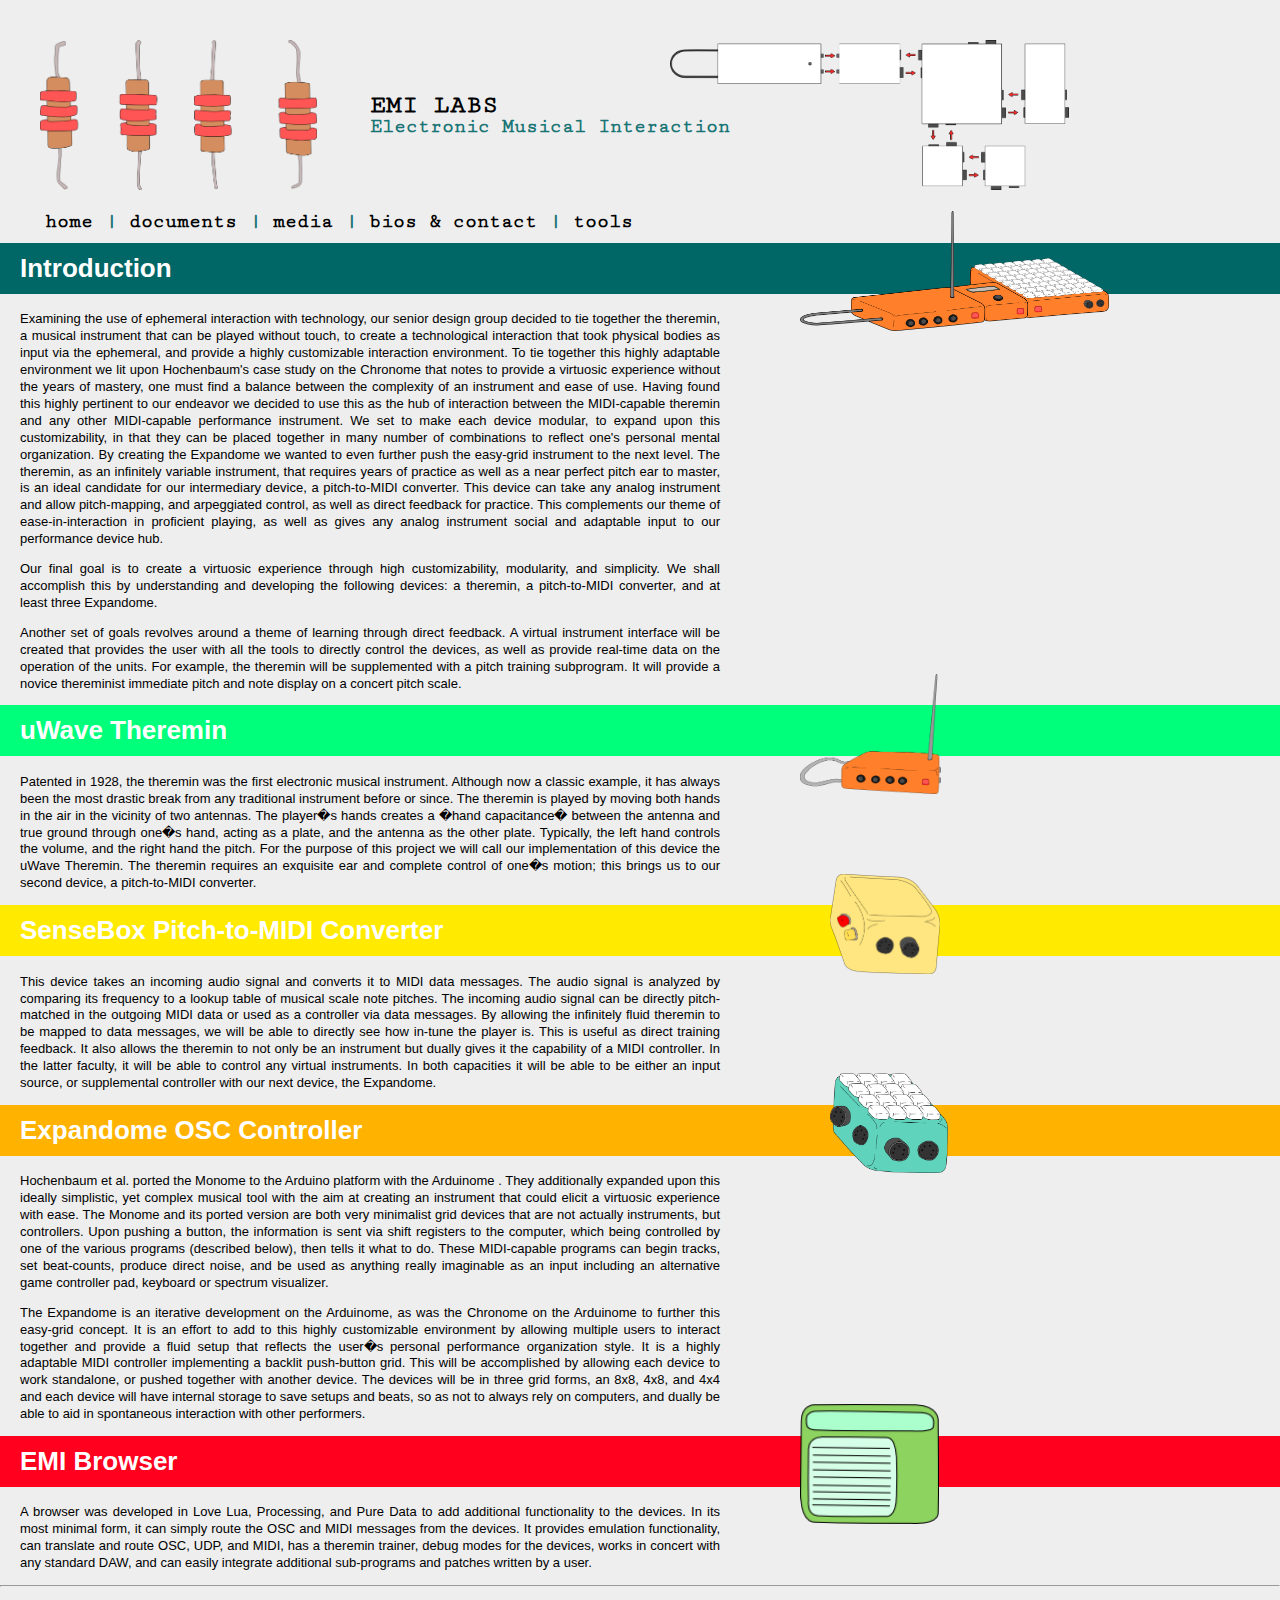
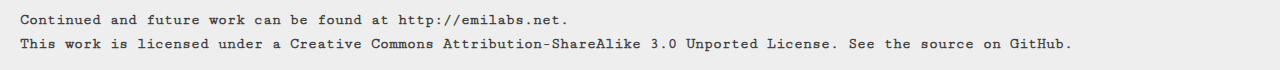
<file: index.html>
<!DOCTYPE html>
<html>
<head>
<title>Electronic Musical Interactions</title>
<meta name="keywords" content="uwave, theremin, pitch-to-midi, sensebox, expandome, arduinome, monome, emi, emi labs, electronic musical interaction, interface, synthesizer, computer music, electrical engineering, ucf, antivapor, thomas spalding, anthony adu, kenzo mendoza, florie trinh, central florida, sequencer, diy, music, audio, circuit, grid, controller, midi, pitch, florida, musical, mayhem, ephemeral, ether, chronome, pcb, custom, hand capacitance, learning, feedback, virtuosic, experience">
<meta name="description" content="A theremin, pitch-to-MIDI converter, and an expandable OSC grid controller were designed as a study on the themes of iterative design, learning through direct feedback, and creating a virtuosic experience with ease.">
<meta name="author" content="Antivapor">
<link href="stylesheet.css" rel="stylesheet">
<link rel="shortcut icon" href="favicon.ico" type="image/x-icon">
<link rel="icon" type="image/gif" href="animated_favicon.gif">
</head>
<body>
<div id="banner">
<img src="images/coils.png" class="banner_left"><h1 class="banner">EMI LABS</h1><h2 class="banner">Electronic Musical Interaction</h2><h2 class="menu"><a href="index.html">home</a> | <a href="docs.html">documents</a> | <a href="media.html">media</a> | <a href="contact.html">bios & contact</a> | <a href="tools.html">tools</a></h2><img src="images/over.png" class="banner_right">
</div>
<!----CONTENT----->
<h1 class="blue">Introduction</h1>
<img src="images/all_together.png" class="header_img">
<p>Examining the use of ephemeral interaction with technology, our senior design group decided to tie together the theremin, a musical instrument that can be played without touch, to create a technological interaction that took physical bodies as input via the ephemeral, and provide a highly customizable interaction environment. To tie together this highly adaptable environment we lit upon Hochenbaum's case study on the Chronome  that notes to provide a virtuosic experience without the years of mastery, one must find a balance between the complexity of an instrument and ease of use. Having found this highly pertinent to our endeavor we decided to use this as the hub of interaction between the MIDI-capable theremin and any other MIDI-capable performance instrument. We set to make each device modular, to expand upon this customizability, in that they can be placed together in many number of combinations to reflect one's personal mental organization. By creating the Expandome we wanted to even further push the easy-grid instrument to the next level. The theremin, as an infinitely variable instrument, that requires years of practice as well as a near perfect pitch ear to master, is an ideal candidate for our intermediary device, a pitch-to-MIDI converter. This device can take any analog instrument and allow pitch-mapping, and arpeggiated control, as well as direct feedback for practice. This complements our theme of ease-in-interaction in proficient playing, as well as gives any analog instrument social and adaptable input to our performance device hub.</P>

<p>Our final goal is to create a virtuosic experience through high customizability, modularity, and simplicity. We shall accomplish this by understanding and developing the following devices: a theremin, a pitch-to-MIDI converter, and at least three Expandome.</p>

<p>Another set of goals revolves around a theme of learning through direct feedback. A virtual instrument interface will be created that provides the user with all the tools to directly control the devices, as well as provide real-time data on the operation of the units. For example, the theremin will be supplemented with a pitch training subprogram. It will provide a novice thereminist immediate pitch and note display on a concert pitch scale.</p>
<h1 class="green">uWave Theremin</h1>
<img src="images/uwave.png" class="header_img">
<p>Patented in 1928, the theremin was the first electronic musical instrument. Although now a classic example, it has always been the most drastic break from any traditional instrument before or since. The theremin is played by moving both hands in the air in the vicinity of two antennas. The player�s hands creates a �hand capacitance� between the antenna and true ground through one�s hand, acting as a plate, and the antenna as the other plate. Typically, the left hand controls the volume, and the right hand the pitch. For the purpose of this project we will call our implementation of this device the uWave Theremin. The theremin requires an exquisite ear and complete control of one�s motion; this brings us to our second device, a pitch-to-MIDI converter.</p>
<h1 class="yellow">SenseBox Pitch-to-MIDI Converter</h1>
<img src="images/sensebox.png" class="header_img_sm">
<p>This device takes an incoming audio signal and converts it to MIDI data messages. The audio signal is analyzed by comparing its frequency to a lookup table of musical scale note pitches. The incoming audio signal can be directly pitch-matched in the outgoing MIDI data or used as a controller via data messages. By allowing the infinitely fluid theremin to be mapped to data messages, we will be able to directly see how in-tune the player is. This is useful as direct training feedback. It also allows the theremin to not only be an instrument but dually gives it the capability of a MIDI controller. In the latter faculty, it will be able to control any virtual instruments. In both capacities it will be able to be either an input source, or supplemental controller with our next device, the Expandome.</p>
<h1 class="orange">Expandome OSC Controller</h1>
<img src="images/expandome.png" class="header_img_sm">
<p>Hochenbaum et al. ported the Monome  to the Arduino platform with the Arduinome . They additionally expanded upon this ideally simplistic, yet complex musical tool with the aim at creating an instrument that could elicit a virtuosic experience with ease. The Monome and its ported version are both very minimalist grid devices that are not actually instruments, but controllers. Upon pushing a button, the information is sent via shift registers to the computer, which being controlled by one of the various programs (described below), then tells it what to do. These MIDI-capable programs can begin tracks, set beat-counts, produce direct noise, and be used as anything really imaginable as an input including an alternative game controller pad, keyboard or spectrum visualizer.</p>

<p>The Expandome is an iterative development  on the Arduinome, as was the Chronome on the Arduinome to further this easy-grid concept. It is an effort to add to this highly customizable environment by allowing multiple users to interact together and provide a fluid setup that reflects the user�s personal performance organization style. It is a highly adaptable MIDI controller implementing a backlit push-button grid. This will be accomplished by allowing each device to work standalone, or pushed together with another device. The devices will be in three grid forms, an 8x8, 4x8, and 4x4 and each device will have internal storage to save setups and beats, so as not to always rely on computers, and dually be able to aid in spontaneous interaction with other performers.</p>
<h1 class="red">EMI Browser</h1>
<img src="images/browser.png" class="header_img">
<p>A browser was developed in Love Lua, Processing, and Pure Data to add additional functionality to the devices. In its most minimal form, it can simply route the OSC and MIDI messages from the devices. It provides emulation functionality, can translate and route OSC, UDP, and MIDI, has a theremin trainer, debug modes for the devices, works in concert with any standard DAW, and can easily integrate additional sub-programs and patches written by a user.</p>
<!----END CONTENT----->
<hr>
<h3 class="footer">Continued and future work can be found at <a href="http://emilabs.net">http://emilabs.net</a>.<br><br>
This work is licensed under a <a href="http://creativecommons.org/licenses/by-sa/3.0/">Creative Commons Attribution-ShareAlike 3.0 Unported License</a>. See the <a href="https://github.com/antivapor">source on GitHub</a>.</h3>
</body>
</html>
</file>
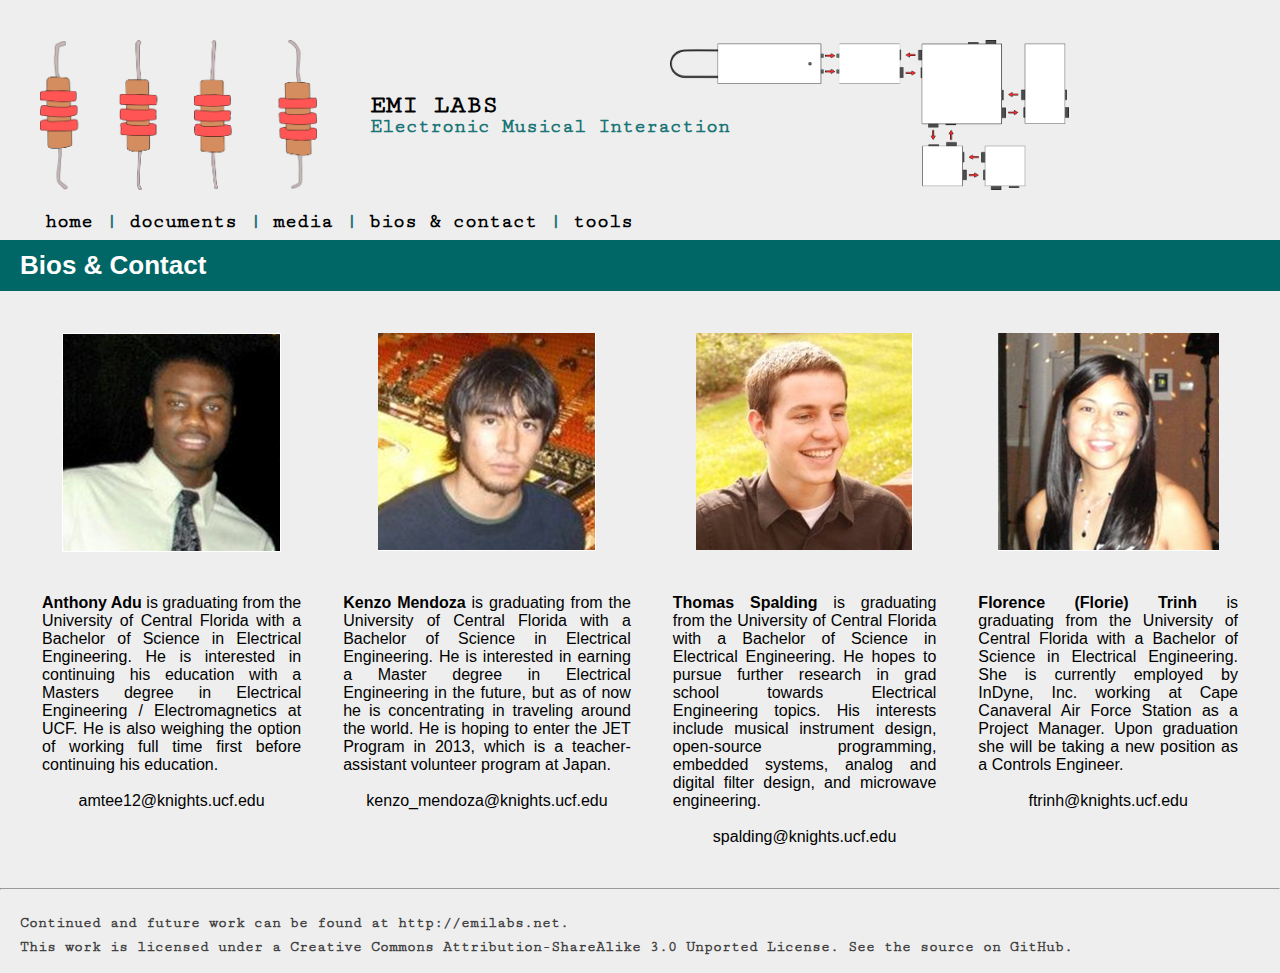
<file: contact.html>
<html>
<head>
<title>Electronic Musical Interactions</title>
<meta name="keywords" content="uwave, theremin, pitch-to-midi, sensebox, expandome, arduinome, monome, emi, emi labs, electronic musical interaction, interface, synthesizer, computer music, electrical engineering, ucf, antivapor, thomas spalding, anthony adu, kenzo mendoza, florie trinh, central florida, sequencer, diy, music, audio, circuit, grid, controller, midi, pitch, florida, musical, mayhem, ephemeral, ether, chronome, pcb, custom, hand capacitance, learning, feedback, virtuosic, experience">
<meta name="description" content="A theremin, pitch-to-MIDI converter, and an expandable OSC grid controller were designed as a study on the themes of iterative design, learning through direct feedback, and creating a virtuosic experience with ease.">
<meta name="author" content="Antivapor">
<link href="stylesheet.css" rel="stylesheet">
<link rel="shortcut icon" href="favicon.ico" type="image/x-icon">
<link rel="icon" type="image/gif" href="animated_favicon.gif">
</head>
<body>
<div id="banner">
<img src="images/coils.png" class="banner_left"><h1 class="banner">EMI LABS</h1><h2 class="banner">Electronic Musical Interaction</h2><h2 class="menu"><a href="index.html">home</a> | <a href="docs.html">documents</a> | <a href="media.html">media</a> | <a href="contact.html">bios & contact</a> | <a href="tools.html">tools</a></h2><img src="images/over.png" class="banner_right">
</div>
<!----CONTENT----->
<h1 class="blue">Bios & Contact</h1>
<table>
<tr>
<td><center><img src="images/anthony.png"></center></td>
<td><center><img src="images/kenzo.png"></center></td>
<td><center><img src="images/tom.png"></center></td>
<td><center><img src="images/florie.png"></center></td>
</tr>
<tr>
<td><b>Anthony Adu</b> is graduating from the University of Central Florida with a Bachelor of Science in Electrical Engineering.  He is interested in continuing his education with a Masters degree in Electrical Engineering / Electromagnetics at UCF. He is also weighing the option of working full time first before continuing his education.<br><br><center><a href="mailto:amtee12@knights.ucf.edu">amtee12@knights.ucf.edu</a></center></td>
<td><b>Kenzo Mendoza</b> is graduating from the University of Central Florida with a Bachelor of Science in Electrical Engineering. He is interested in earning a Master degree in Electrical Engineering in the future, but as of now he is concentrating in traveling around the world. He is hoping to enter the JET Program in 2013, which is a teacher-assistant volunteer program at Japan.<br><br><center><a href="mailto:kenzo_mendoza@knights.ucf.edu">kenzo_mendoza@knights.ucf.edu</a></center></td>
<td><b>Thomas Spalding</b> is graduating from the University of Central Florida with a Bachelor of Science in Electrical Engineering. He hopes to pursue further research in grad school towards Electrical Engineering topics. His interests include musical instrument design, open-source programming, embedded systems, analog and digital filter design, and microwave engineering.<br><br><center><a href="mailto:spalding@knights.ucf.edu">spalding@knights.ucf.edu</a></center></td>
<td><b>Florence (Florie) Trinh</b> is graduating from the University of Central Florida with a Bachelor of Science in Electrical Engineering. She is currently employed by InDyne, Inc. working at Cape Canaveral Air Force Station as a Project Manager. Upon graduation she will be taking a new position as a Controls Engineer.<br><br><center><a href="mailto:ftrinh@knights.ucf.edu">ftrinh@knights.ucf.edu</a></center></td>
</tr>
</table>
</div>
<!----END CONTENT----->
<hr>
<h3 class="footer">Continued and future work can be found at <a href="http://emilabs.net">http://emilabs.net</a>.<br><br>
This work is licensed under a <a href="http://creativecommons.org/licenses/by-sa/3.0/">Creative Commons Attribution-ShareAlike 3.0 Unported License</a>. See the <a href="https://github.com/antivapor">source on GitHub</a>.</h3>
</body>
</html>
</file>
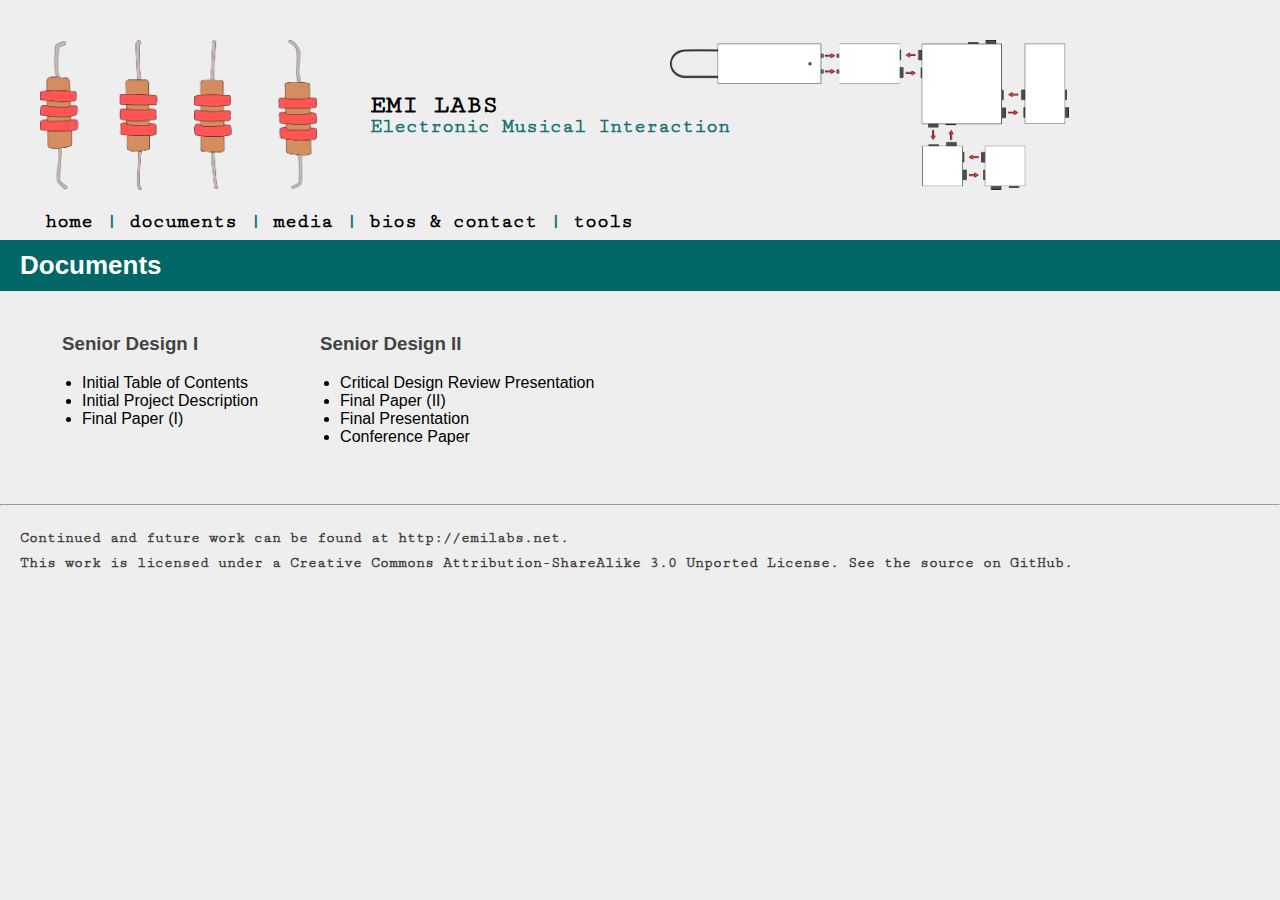
<file: docs.html>
<html>
<head>
<title>Electronic Musical Interactions</title>
<meta name="keywords" content="uwave, theremin, pitch-to-midi, sensebox, expandome, arduinome, monome, emi, emi labs, electronic musical interaction, interface, synthesizer, computer music, electrical engineering, ucf, antivapor, thomas spalding, anthony adu, kenzo mendoza, florie trinh, central florida, sequencer, diy, music, audio, circuit, grid, controller, midi, pitch, florida, musical, mayhem, ephemeral, ether, chronome, pcb, custom, hand capacitance, learning, feedback, virtuosic, experience">
<meta name="description" content="A theremin, pitch-to-MIDI converter, and an expandable OSC grid controller were designed as a study on the themes of iterative design, learning through direct feedback, and creating a virtuosic experience with ease.">
<meta name="author" content="Antivapor">
<link href="stylesheet.css" rel="stylesheet">
<link rel="shortcut icon" href="favicon.ico" type="image/x-icon">
<link rel="icon" type="image/gif" href="animated_favicon.gif">
</head>
<body>
<div id="banner">
<img src="images/coils.png" class="banner_left"><h1 class="banner">EMI LABS</h1><h2 class="banner">Electronic Musical Interaction</h2><h2 class="menu"><a href="index.html">home</a> | <a href="docs.html">documents</a> | <a href="media.html">media</a> | <a href="contact.html">bios & contact</a> | <a href="tools.html">tools</a></h2><img src="images/over.png" class="banner_right">
</div>
<!----CONTENT----->
<h1 class="blue">Documents</h1>
<table>
	<tr>
		<td>
			<h3>Senior Design I</h3>
			<ul>
				<li><a href="docs/toc.pdf">Initial Table of Contents</a></li>
				<li><a href="docs/initalprojectdescription.pdf">Initial Project Description</a></li>
				<li><a href="docs/seniordesign1paper.pdf">Final Paper (I)</a></li>
			</ul>
		</td>
		<td>
			<h3>Senior Design II</h3>
			<ul>
				<li><a href="docs/cdr.pdf">Critical Design Review Presentation</a></li>
				<li><a href="docs/seniordesign2paper.pdf">Final Paper (II)</a></li>
				<li><a href="docs/finalpresentation.pdf">Final Presentation</a></li>
				<li><a href="docs/conferencepaper.pdf">Conference Paper</a></li>
			</ul>
		</td>
	</tr>
</table>
<!----END CONTENT----->
<hr>
<h3 class="footer">Continued and future work can be found at <a href="http://emilabs.net">http://emilabs.net</a>.<br><br>
This work is licensed under a <a href="http://creativecommons.org/licenses/by-sa/3.0/">Creative Commons Attribution-ShareAlike 3.0 Unported License</a>. See the <a href="https://github.com/antivapor">source on GitHub</a>.</h3>
</body>
</html>
</file>
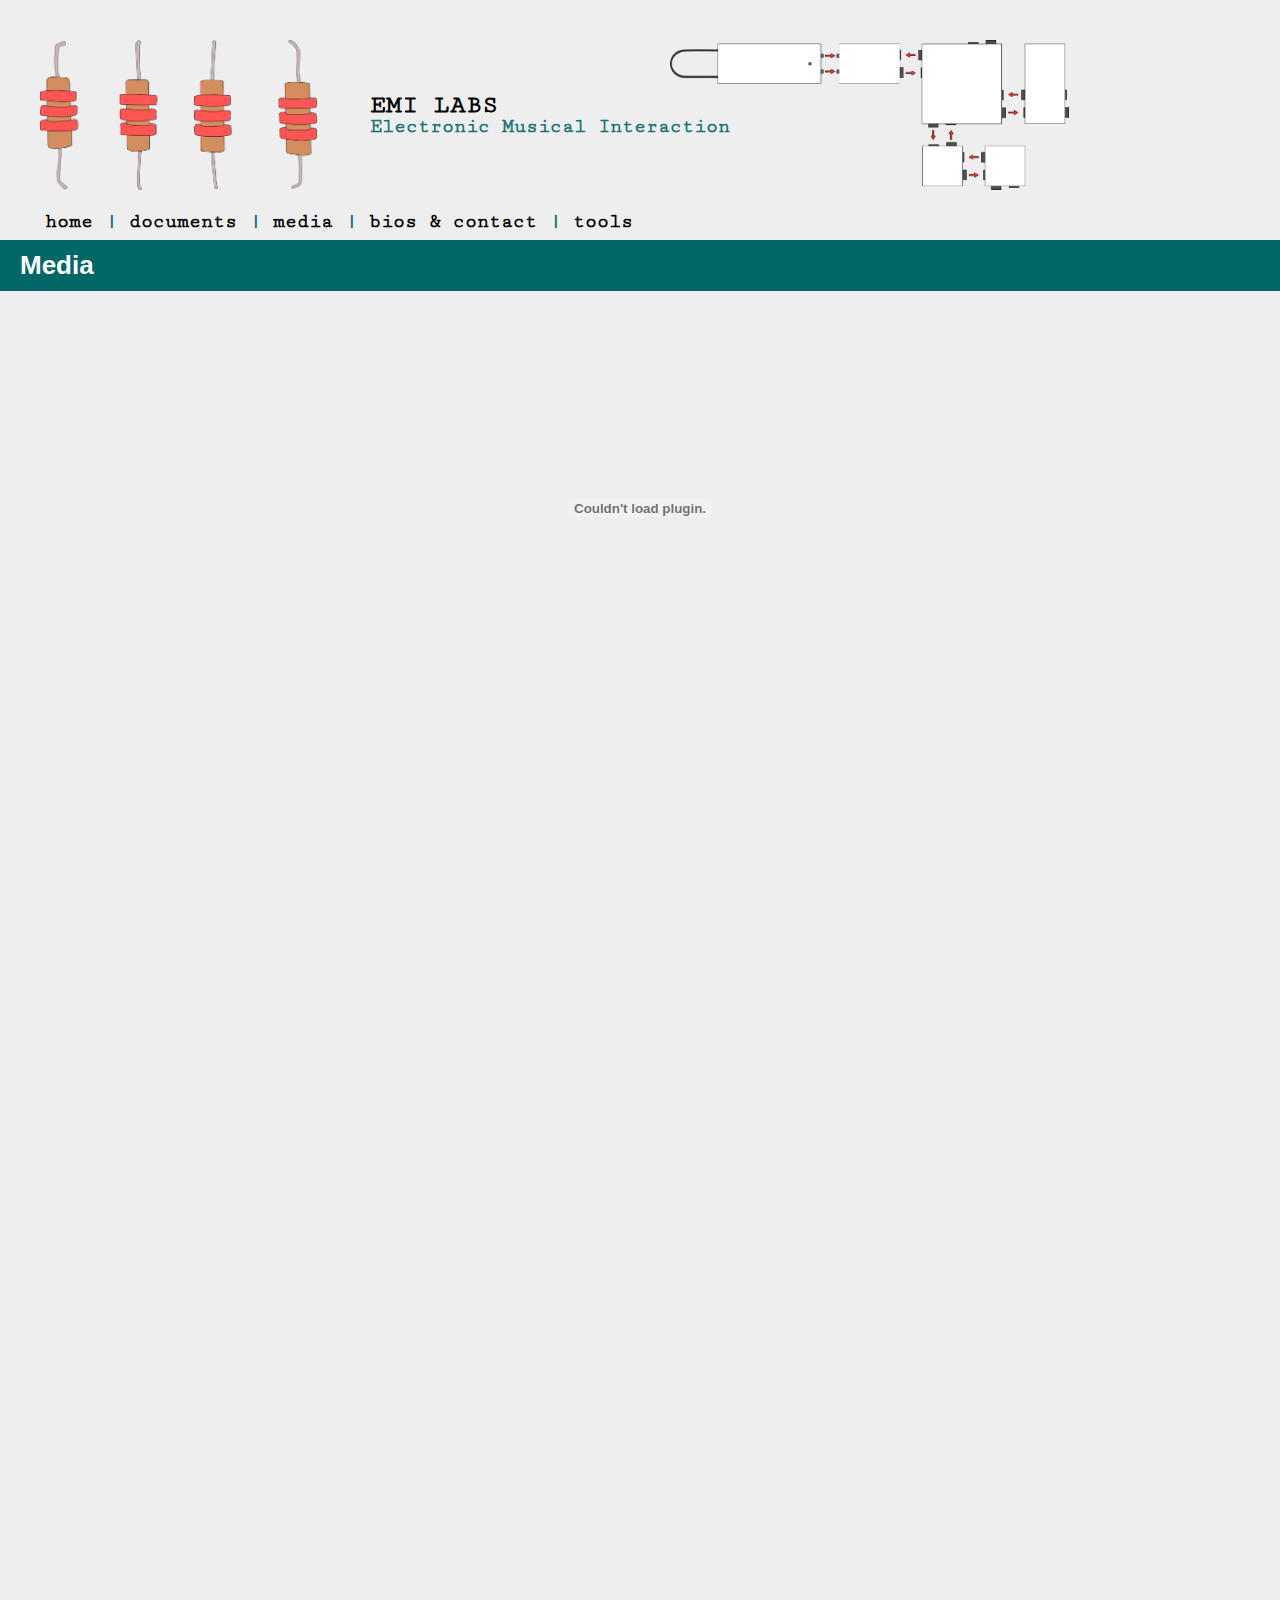
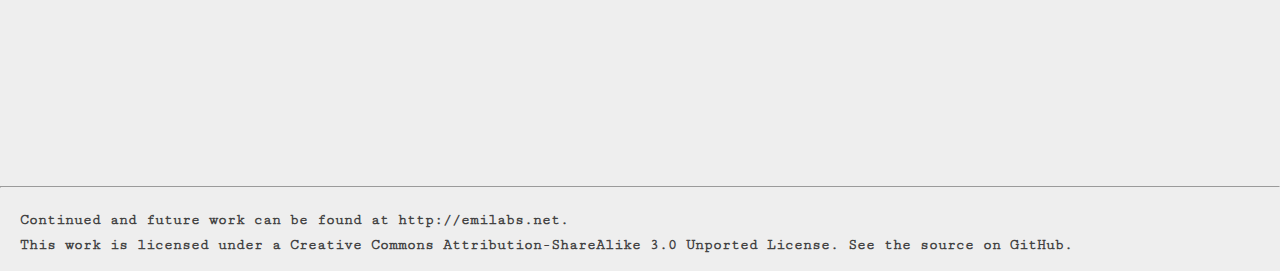
<file: media.html>
<html>
<head>
<title>Electronic Musical Interactions</title>
<meta name="keywords" content="uwave, theremin, pitch-to-midi, sensebox, expandome, arduinome, monome, emi, emi labs, electronic musical interaction, interface, synthesizer, computer music, electrical engineering, ucf, antivapor, thomas spalding, anthony adu, kenzo mendoza, florie trinh, central florida, sequencer, diy, music, audio, circuit, grid, controller, midi, pitch, florida, musical, mayhem, ephemeral, ether, chronome, pcb, custom, hand capacitance, learning, feedback, virtuosic, experience">
<meta name="description" content="A theremin, pitch-to-MIDI converter, and an expandable OSC grid controller were designed as a study on the themes of iterative design, learning through direct feedback, and creating a virtuosic experience with ease.">
<meta name="author" content="Antivapor">
<link href="stylesheet.css" rel="stylesheet">
<link rel="shortcut icon" href="favicon.ico" type="image/x-icon">
<link rel="icon" type="image/gif" href="animated_favicon.gif">
</head>
<body>
<div id="banner">
<img src="images/coils.png" class="banner_left"><h1 class="banner">EMI LABS</h1><h2 class="banner">Electronic Musical Interaction</h2><h2 class="menu"><a href="index.html">home</a> | <a href="docs.html">documents</a> | <a href="media.html">media</a> | <a href="contact.html">bios & contact</a> | <a href="tools.html">tools</a></h2><img src="images/over.png" class="banner_right">
</div>
<!----CONTENT----->
<h1 class="blue">Media</h1>
<center>
<object width="1120" height="500">
<param value="offsite=true&lang=en-us&page_show_url=%2Fphotos%2F90751268%40N02%2Fshow%2F&page_show_back_url=%2Fphotos%2F90751268%40N02%2F&user_id=90751268@N02&jump_to=" name="flashvars">
<param value="http://www.flickr.com/apps/slideshow/show.swf?v=122138" name="movie">
<param value="true" name="allowFullScreen">
<embed width="800" height="400" flashvars="offsite=true&lang=en-us&page_show_url=%2Fphotos%2F90751268%40N02%2Fshow%2F&page_show_back_url=%2Fphotos%2F90751268%40N02%2F&user_id=90751268@N02&jump_to=" allowfullscreen="true" src="http://www.flickr.com/apps/slideshow/show.swf?v=122138" type="application/x-shockwave-flash" data="https://secure.flickr.com/apps/slideshow/show.swf?v=122138">
</object>
</center>
<iframe width="560" height="315" src="http://www.youtube.com/embed/ywGqH-xKuas" frameborder="0" allowfullscreen></iframe>
<iframe width="560" height="315" src="http://www.youtube.com/embed/hDtZVHSoPmA" frameborder="0" allowfullscreen></iframe>
<iframe width="560" height="315" src="http://www.youtube.com/embed/NJLxrxsE__4" frameborder="0" allowfullscreen></iframe>
<iframe width="560" height="315" src="http://www.youtube.com/embed/A10UPmqZV1E" frameborder="0" allowfullscreen></iframe>
<iframe width="560" height="315" src="http://www.youtube.com/embed/HKsHmyxzFjI" frameborder="0" allowfullscreen></iframe>

<!----END CONTENT----->
<hr>
<h3 class="footer">Continued and future work can be found at <a href="http://emilabs.net">http://emilabs.net</a>.<br><br>
This work is licensed under a <a href="http://creativecommons.org/licenses/by-sa/3.0/">Creative Commons Attribution-ShareAlike 3.0 Unported License</a>. See the <a href="https://github.com/antivapor">source on GitHub</a>.</h3>
</body>
</html>
</file>
<file: stylesheet.css>
@font-face {
	font-family:Cutive;
	src:url('fonts/CutiveMono-Regular.ttf');}
html,body {
	background:#EEE;
	font-family:Arial;
	font-size:13px;
	margin:0;
	padding:0;
	text-align:justify;
	text-justify:inter-word;}
h1{
	color:#FFF;
	padding:10px;
	margin-top:0px;}
h1 a {color:#FFF;}
h1,h2,h3,h4,h5 {padding-left:20px;}
h2{color:#197575;}
h3{color:#434343;}
p {
	padding-left:20px;
	line-height:1.3em;
	width:700px;}
p a {color:#385C85;}
p.center{text-align:center}
p.foot{font-size:10px;}
p.right{text-align:right;}
.red{background:#FF001E;}
.bluer{background:#1975D1;}
.blue{background:#006666;}
.green{background:#00FF7B;}
.orange{background:#FFB300;}
.yellow{background:#FFEA00;}
a{
	text-decoration:none;
	color:#000;}
a:hover{color:#006666;}
td{
	text-align:justify;
	text-justify:inter-word;
	padding:20;}
table{margin:20;}
td{vertical-align:top;}
img.header_img{
	position:absolute;
	height:120px;
	left:800px;
	margin-top:-100px;}
img.header_img_sm{
	position:absolute;
	height:100px;
	left:830px;
	margin-top:-100px;}
h1.banner{
	font-family:Cutive,Arial;
	color:#000;
	position:absolute;
	left:350px;
	top:80px;}
h2.banner{
	font-family:Cutive,Arial;
	position:absolute;
	left:350px;
	top:100px;}
h2.menu{
	font-family:Cutive,Arial;
	position:absolute;
	left:25px;
	top:195px;
	z-index:10;}
img.banner_left{
	height:150px;
	top:0px;
	margin-left:20px;
	margin-top:20px;
	margin-bottom:30px;
	padding:20px;}
img.banner_right{
	position:absolute;
	height:150px;
	left:650px;
	top:0px;
	margin-right:20px;
	margin-top:20px;
	margin-bottom:30px;
	padding:20px;}
div #banner{height:180px;}
h3.footer{
	font-family:Cutive,Arial;
	padding:20px;
	line-height:80%;
	margin:0;}
h3.footer a{color:#434343}
h3.footer a:hover{color:#006666;}

iframe{margin:20px;}
canvas {margin:0px 0px 0px 20px;}
div.ref-col {
	float:left;
	width:32%;}
	
body {counter-reset: section;}
#paper h1,#paper h1 a,#paper h1 a:hover{
	color:#197575;
	counter-reset:section1;
	content: " (" attr(href) ")";}
#paper h2{counter-reset:section2;}
#paper h3{counter-reset:section3;}
#paper h4{counter-reset:section4;}
#paper h5{counter-reset:section5;}
#paper h6{counter-reset:section6;}
#paper h7{counter-reset:section7;}
#paper h8{counter-reset:section8;}
#paper h9{counter-reset:section9;}
#paper h10{counter-reset:section10;}
#paper h1:before {
	counter-increment: section;     
	content: "SECTION " counter(section) " ";}
#paper h2:before {
	counter-increment: section1;     
	content: counter(section) "." counter(section1) " ";}
#paper h3:before {
	counter-increment: section3;     
	content: counter(section) "." counter(section1) "." counter(section2) " ";}
#paper h4:before {
	counter-increment: section4;     
	content: counter(section) "." counter(section1) "." counter(section2) "." counter(section3) " ";}
#paper h5:before {
	counter-increment: section5;     
	content: counter(section) "." counter(section1) "." counter(section2) "." counter(section3) "." counter(section4) " ";}
#paper h6:before {
	counter-increment: section6;     
	content: counter(section) "." counter(section1) "." counter(section2) "." counter(section3) "." counter(section4) "." counter(section5) " ";}
#paper h7:before {
	counter-increment: section7;     
	content: counter(section) "." counter(section1) "." counter(section2) "." counter(section3) "." counter(section4) "." counter(section5) "." counter(section6) " ";}
#paper h8:before {
	counter-increment: section8;     
	content: counter(section) "." counter(section1) "." counter(section2) "." counter(section3) "." counter(section4) "." counter(section5) "." counter(section6) "." counter(section7) " ";}
#paper h9:before {
	counter-increment: section9;     
	content: counter(section) "." counter(section1) "." counter(section2) "." counter(section3) "." counter(section4) "." counter(section5) "." counter(section6) "." counter(section7) "." counter(section8) " ";}
#paper h10:before {
	counter-increment: section10;     
	content: counter(section) "." counter(section1) "." counter(section2) "." counter(section3) "." counter(section4) "." counter(section5) "." counter(section6) "." counter(section7) "." counter(section8) "." counter(section9) " ";}
	
#paper p a {font-size:xx-small;vertical-align:top;}
#paper img{max-width:700px;}
#paper ul{max-width:680px;}
</file>
